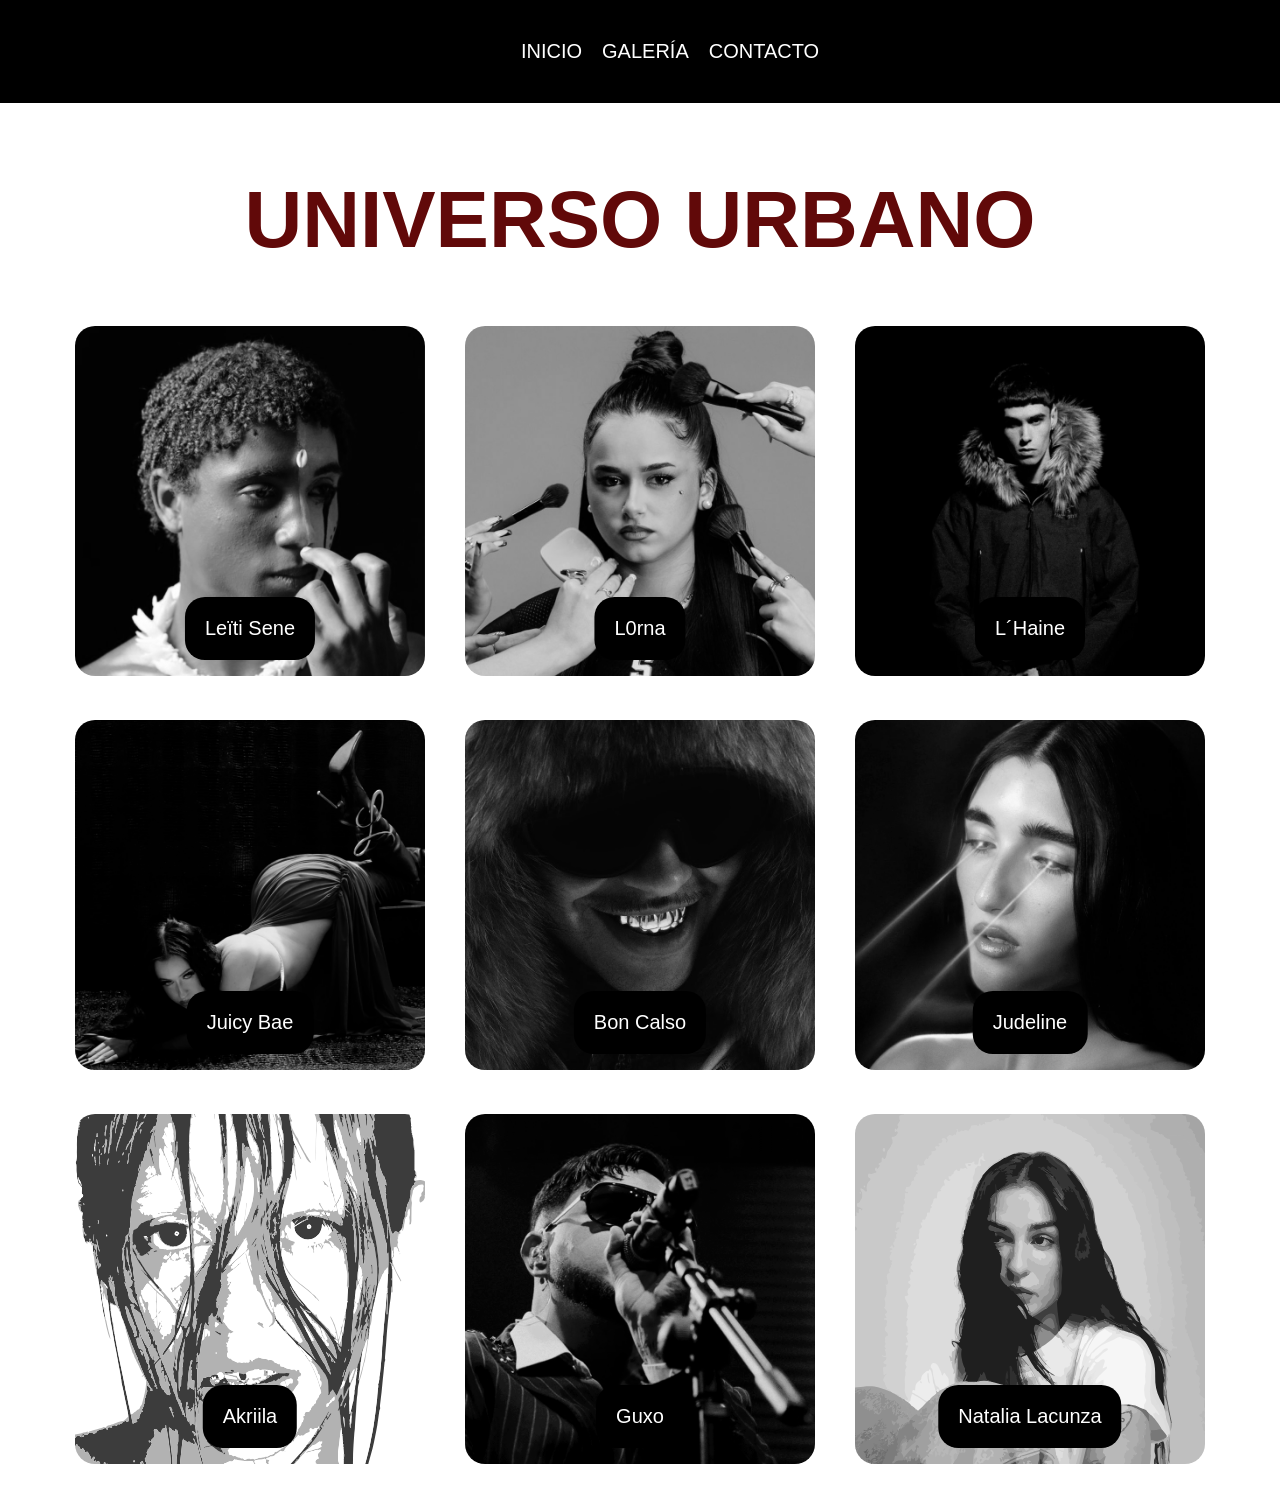
<file: index.html>
<!DOCTYPE html>
<html lang="en">
<head>
    <meta charset="UTF-8">
    <meta name="viewport" content="width=device-width, initial-scale=1.0">
    <title>HelenaGonzalez-Galería-TPEDI</title>
    <link rel="stylesheet" href="css/style.css">

</head>

<body>
    <header>
        <nav>
         <a href="#" > INICIO</a>
         <a href="#" > GALERÍA</a>
         <a href="#" > CONTACTO</a>
        </nav>

    </header>
    <main>
        <h1>UNIVERSO URBANO</h1>
        <section class="galeria">

            <div class="imagen">
                <a href="artistas/leiti.html">
                <img src="img/img1_leiti_JPG.jpg" alt="Leïti Sene" title="Leïti Sene"> 
                <p>Leïti Sene</p>
                </a>
            </div>

            <div class="imagen">
                <a href="artistas/l0rna.html">
                <img src="img/img2_l0rna_JPG.jpg" alt="L0rna" title="L0rna">
                <p>L0rna</p>
                </a>
            </div>

            <div class="imagen">
                <a href="artistas/lhaine.html">
                <img src="img/img3_lhaine.jpg" alt="L´Haine" title="L´Haine">
                <p>L´Haine</p>
                </a>
            </div>

            <div class="imagen">
                <a href="artistas/juicybae.html">
              <img src="img/img4_juicybae_PNG.png" alt="Juicy Bae" title="Juicy Bae">
               <p>Juicy Bae</p>
                </a>
            </div>

            <div class="imagen">
              <a href="artistas/boncalso.html">
              <img src="img/img5_boncalso_PNG.png" alt="Bon Calso" title="Bon Calso">
               <p>Bon Calso</p>
                </a>
            </div>

            <div class="imagen">
              <a href="artistas/judeline.html">
              <img src="img/img6_judeline_PNG.png" alt="Judeline" title="Judeline">
               <p>Judeline</p>
                </a>
            </div>

            <div class="imagen">
              <a href="artistas/akriila.html">
              <img src="img/img7_akriila_SVG.svg" alt="Akriila" title="Akriila">
               <p>Akriila</p>
                </a>
            </div>

            <div class="imagen">
              <a href="artistas/guxo.html">
              <img src="img/img8_guxo_GIF.gif" alt="Guxo" title="Guxo">
               <p>Guxo</p>
                </a>
            </div>

            <div class="imagen">
              <a href="artistas/natalialacunza.html">
              <img src="img/img9_natalialacunza_SVG.svg" alt="Natalia Lacunza" title="Natalia Lacunza">
               <p>Natalia Lacunza</p>
                </a>
            </div>

        </section>
    </main>
    
</body>
</html>
</file>
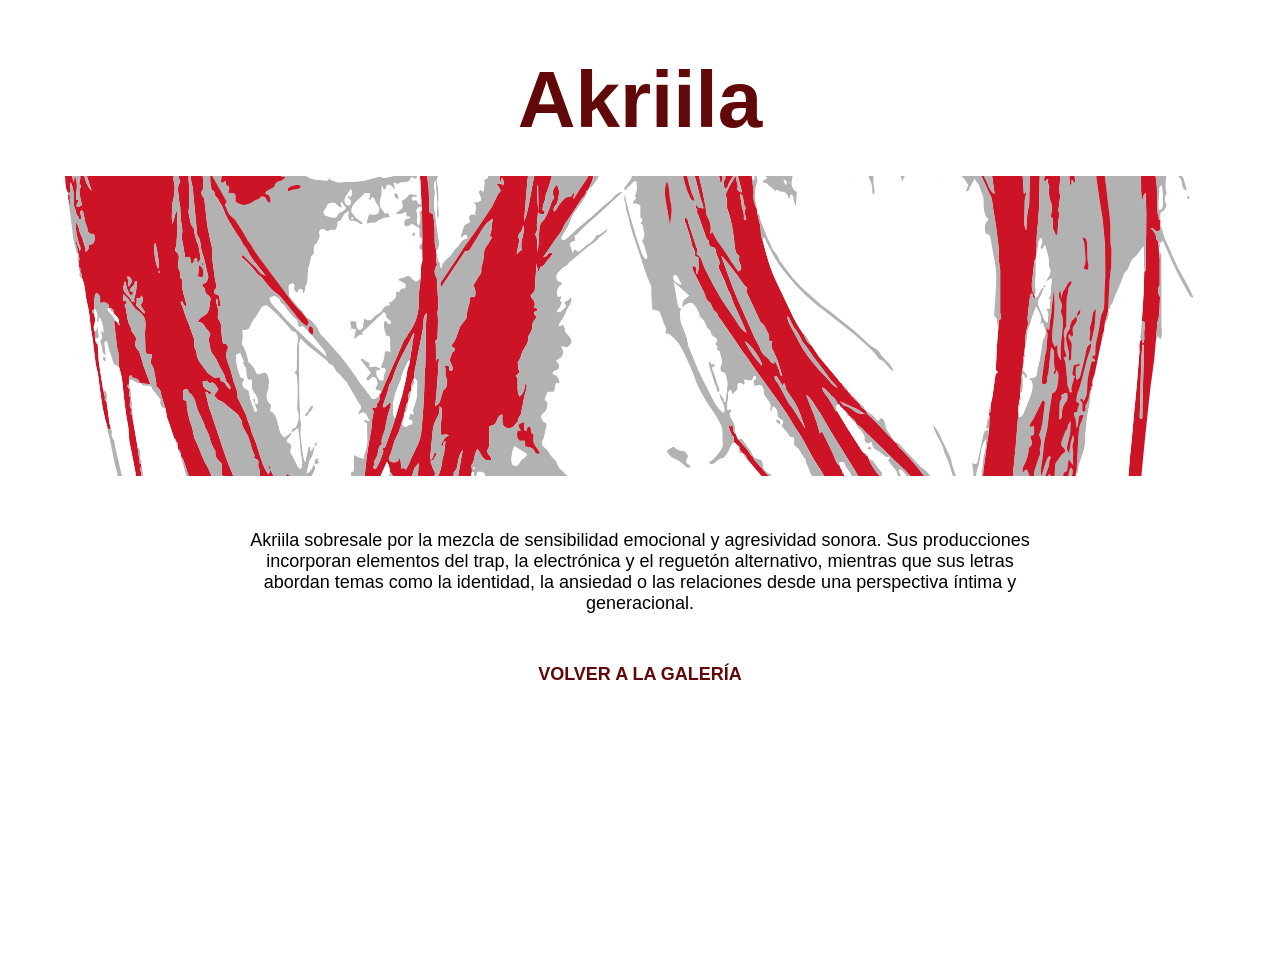
<file: artistas/akriila.html>
<!DOCTYPE html>
<html lang="en">
<head>
    <meta charset="UTF-8">
    <meta name="viewport" content="width=device-width, initial-scale=1.0">
    <title>Akriila</title>
    <link rel="stylesheet" href="../css/styleartistas.css">
</head>
<body>
    <main>
        <h1>Akriila</h1>
        <div> <img src="../img/img7_akriila_SVG.svg" alt="Akriila" title="Akriila"></div>
        <p>Akriila sobresale por la mezcla de sensibilidad emocional y agresividad sonora. Sus producciones incorporan elementos del trap, la electrónica y el reguetón alternativo, mientras que sus letras abordan temas como la identidad, la ansiedad o las relaciones desde una perspectiva íntima y generacional.</p>
        <a href="../index.html">  VOLVER A LA GALERÍA </a>
    </main>
</body>
</html>
</file>
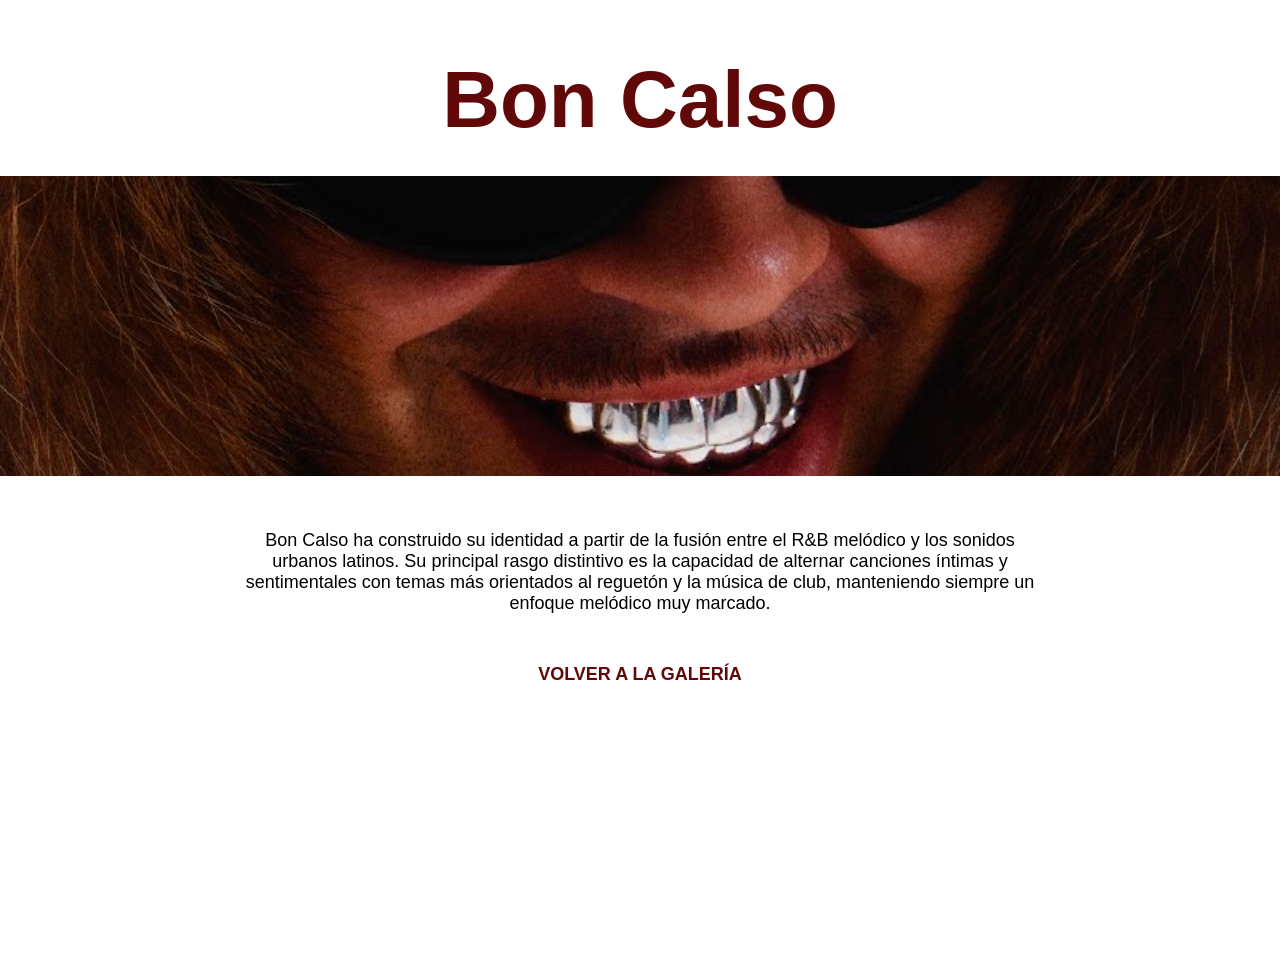
<file: artistas/boncalso.html>
<!DOCTYPE html>
<html lang="en">
<head>
    <meta charset="UTF-8">
    <meta name="viewport" content="width=device-width, initial-scale=1.0">
    <title>Bon Calso</title>
    <link rel="stylesheet" href="../css/styleartistas.css">
</head>
<body>
    <main>
        <h1>Bon Calso</h1>
        <div> <img src="../img/img5_boncalso_PNG.png" alt="Bon Calso" title="Bon Calso"></div>
        <p>Bon Calso ha construido su identidad a partir de la fusión entre el R&B melódico y los sonidos urbanos latinos. Su principal rasgo distintivo es la capacidad de alternar canciones íntimas y sentimentales con temas más orientados al reguetón y la música de club, manteniendo siempre un enfoque melódico muy marcado.</p>
        <a href="../index.html">  VOLVER A LA GALERÍA </a>
    </main>
</body>
</html>
</file>
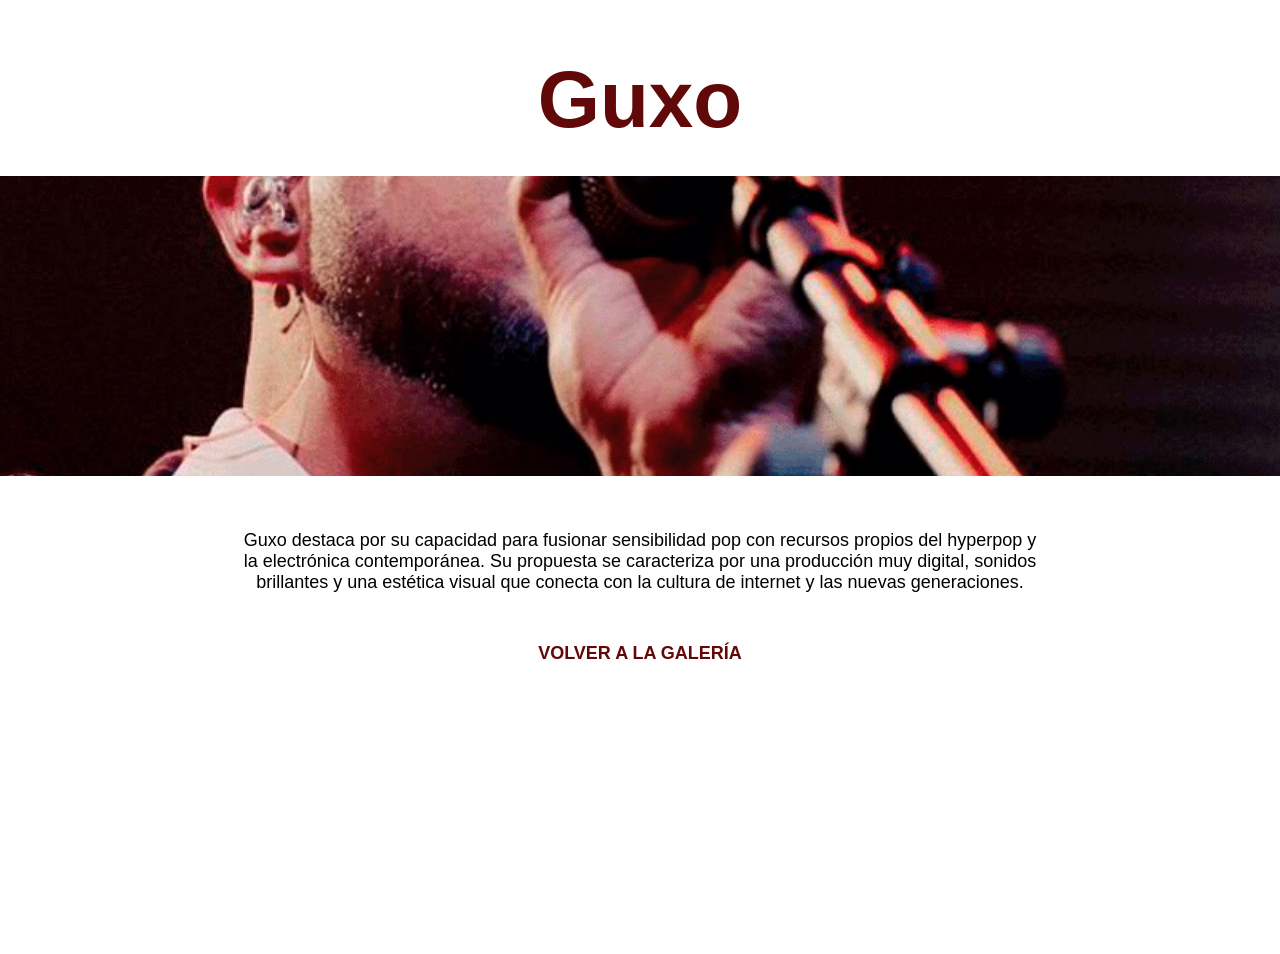
<file: artistas/guxo.html>
<!DOCTYPE html>
<html lang="en">
<head>
    <meta charset="UTF-8">
    <meta name="viewport" content="width=device-width, initial-scale=1.0">
    <title>Guxo</title>
    <link rel="stylesheet" href="../css/styleartistas.css">
</head>
<body>
    <main>
        <h1>Guxo</h1>
        <div> <img src="../img/img8_guxo_GIF.gif" alt="Guxo" title="Guxo"></div>
        <p>Guxo destaca por su capacidad para fusionar sensibilidad pop con recursos propios del hyperpop y la electrónica contemporánea. Su propuesta se caracteriza por una producción muy digital, sonidos brillantes y una estética visual que conecta con la cultura de internet y las nuevas generaciones.</p>
        <a href="../index.html">  VOLVER A LA GALERÍA </a>
    </main>
</body>
</html>
</file>
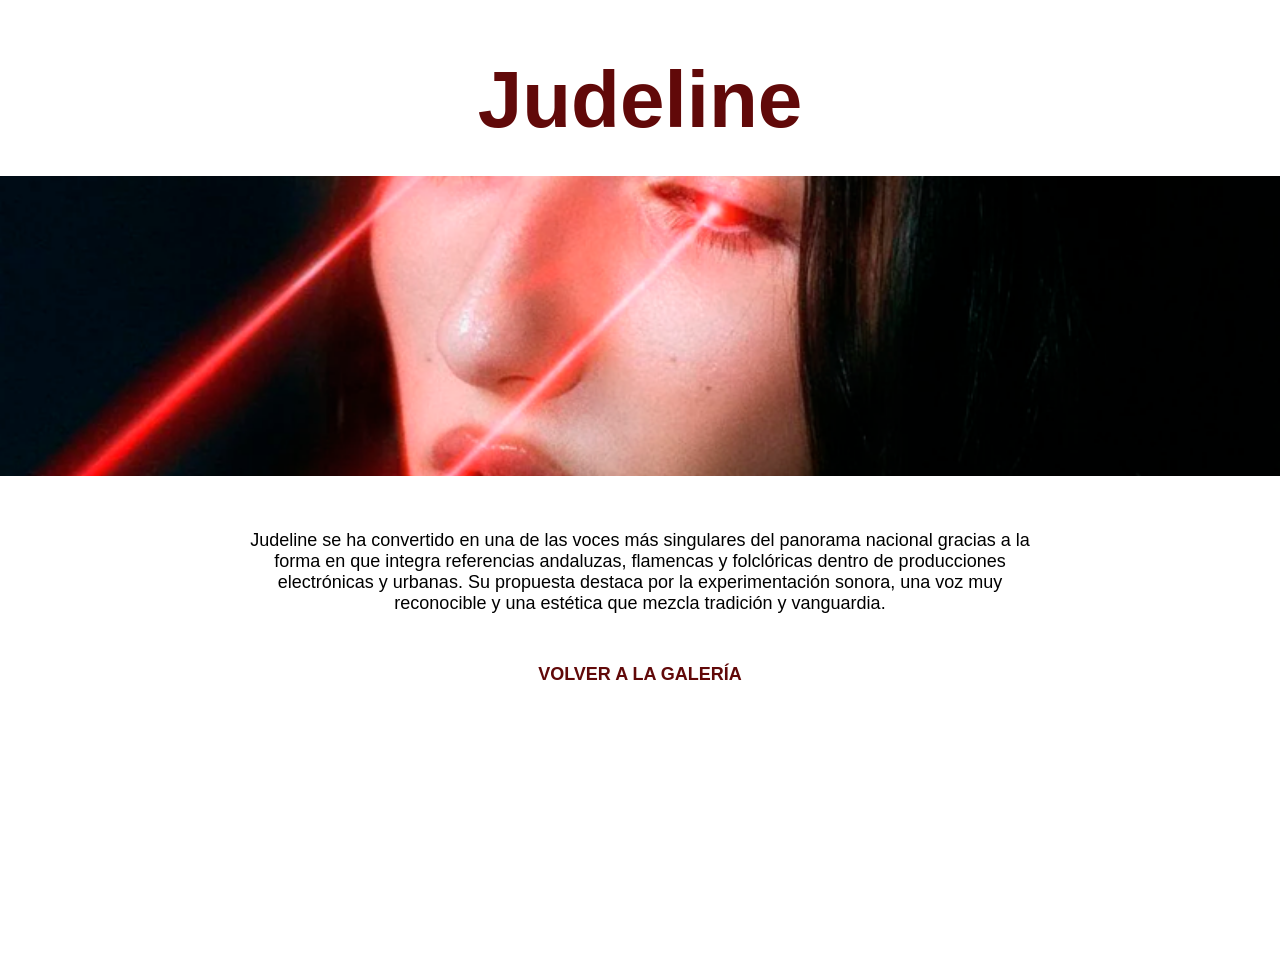
<file: artistas/judeline.html>
<!DOCTYPE html>
<html lang="en">
<head>
    <meta charset="UTF-8">
    <meta name="viewport" content="width=device-width, initial-scale=1.0">
    <title>Judeline</title>
    <link rel="stylesheet" href="../css/styleartistas.css">
</head>
<body>
    <main>
        <h1>Judeline</h1>
        <div> <img src="../img/img6_judeline_PNG.png" alt="Judeline" title="Judeline"></div>
        <p>Judeline se ha convertido en una de las voces más singulares del panorama nacional gracias a la forma en que integra referencias andaluzas, flamencas y folclóricas dentro de producciones electrónicas y urbanas. Su propuesta destaca por la experimentación sonora, una voz muy reconocible y una estética que mezcla tradición y vanguardia.</p>
        <a href="../index.html">  VOLVER A LA GALERÍA </a>
    </main>
</body>
</html>
</file>
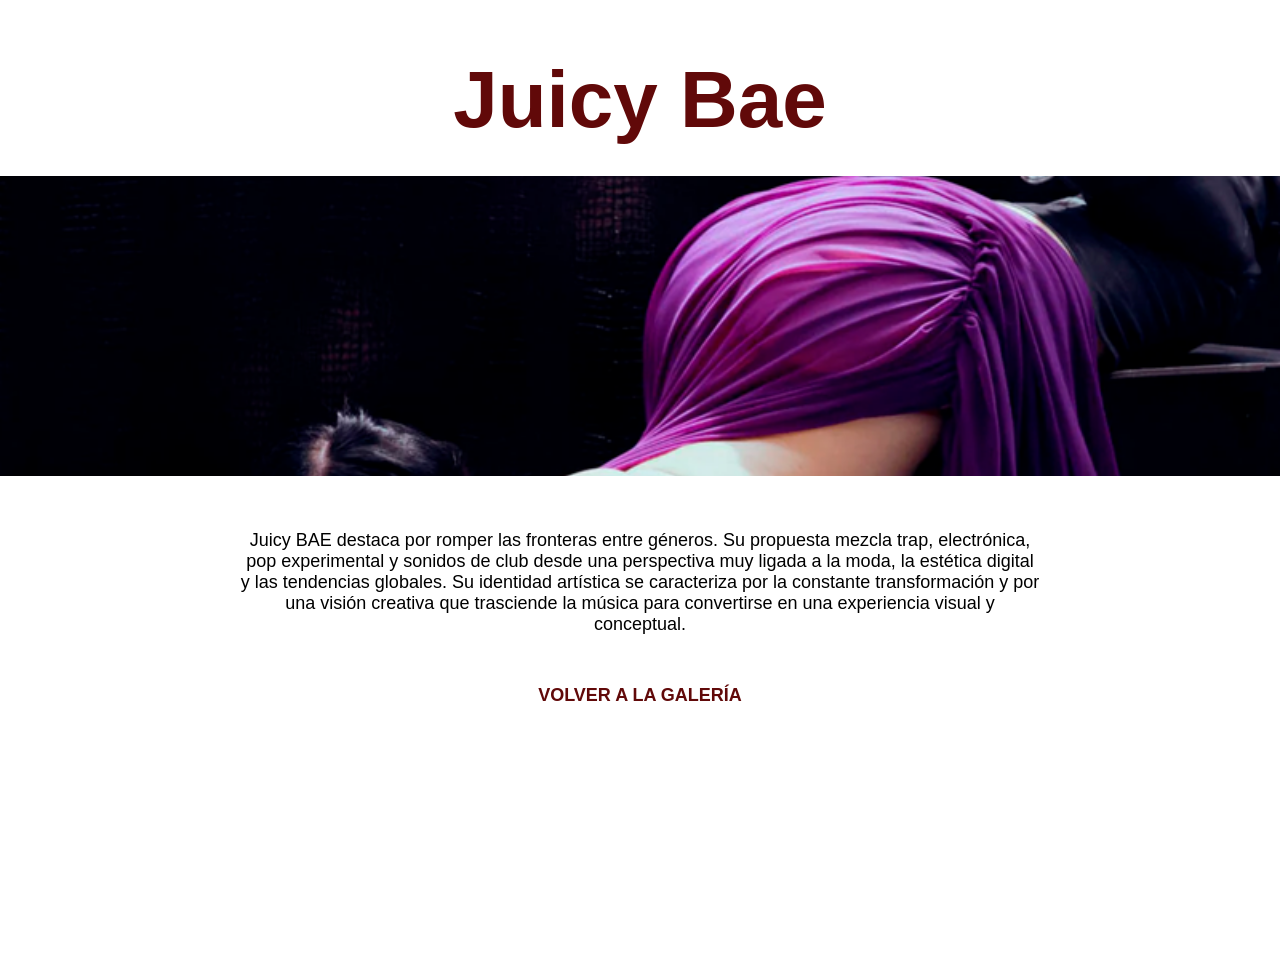
<file: artistas/juicybae.html>
<!DOCTYPE html>
<html lang="en">
<head>
    <meta charset="UTF-8">
    <meta name="viewport" content="width=device-width, initial-scale=1.0">
    <title>Juicy Bae</title>
    <link rel="stylesheet" href="../css/styleartistas.css">
</head>
<body>
    <main>
        <h1>Juicy Bae</h1>
        <div> <img src="../img/img4_juicybae_PNG.png" alt="Juicy Bae" title="Juicy Bae"></div>
        <p>Juicy BAE destaca por romper las fronteras entre géneros. Su propuesta mezcla trap, electrónica, pop experimental y sonidos de club desde una perspectiva muy ligada a la moda, la estética digital y las tendencias globales. Su identidad artística se caracteriza por la constante transformación y por una visión creativa que trasciende la música para convertirse en una experiencia visual y conceptual.</p>
        <a href="../index.html">  VOLVER A LA GALERÍA </a>
    </main>
</body>
</html>
</file>
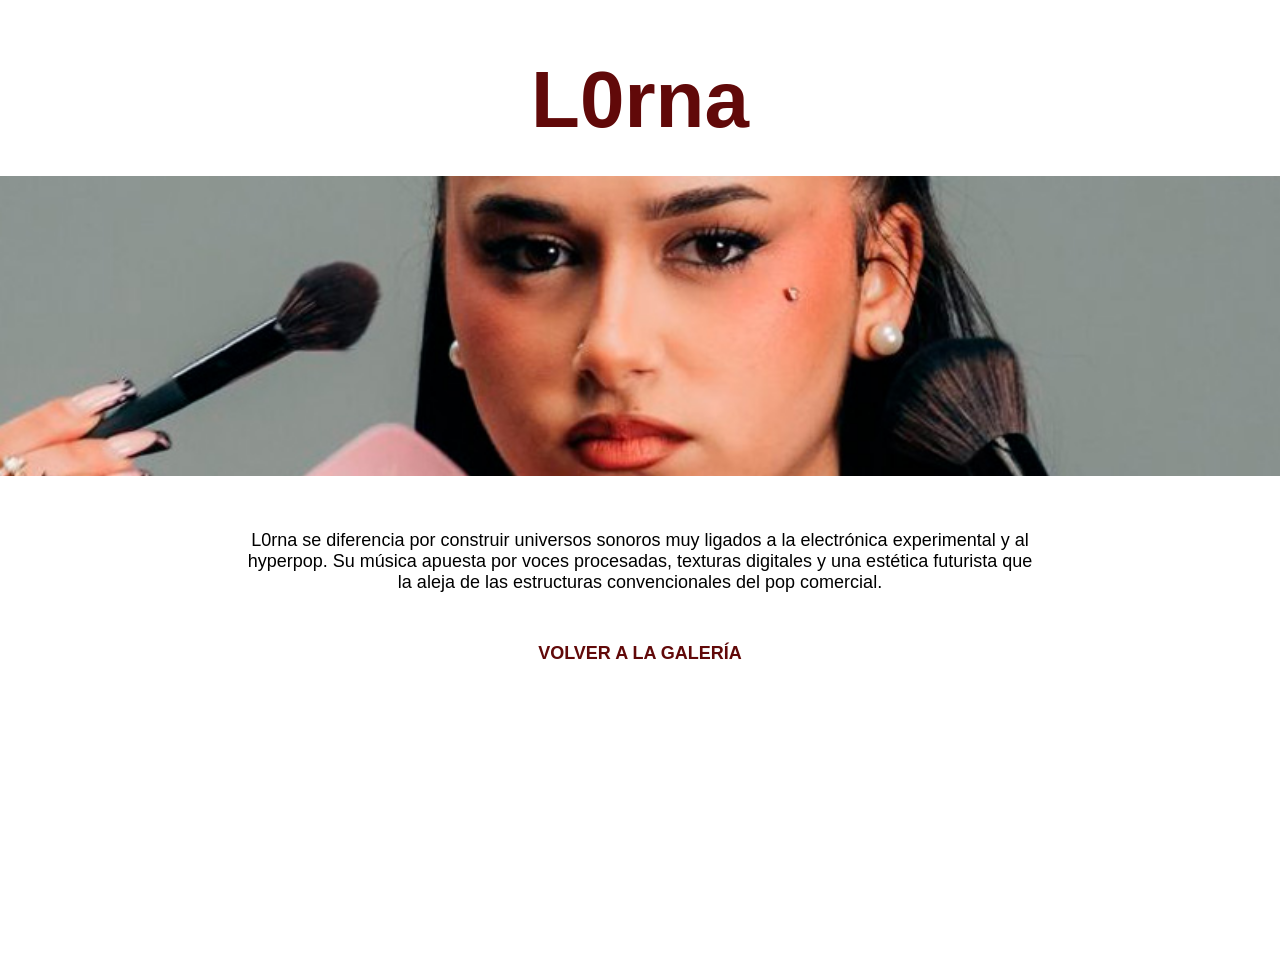
<file: artistas/l0rna.html>
<!DOCTYPE html>
<html lang="en">
<head>
    <meta charset="UTF-8">
    <meta name="viewport" content="width=device-width, initial-scale=1.0">
    <title>L0rna</title>
    <link rel="stylesheet" href="../css/styleartistas.css">
</head>
<body>
    <main>
        <h1>L0rna</h1>
        <div> <img src="../img/img2_l0rna_JPG.jpg" alt="L0rna" title="L0rna"></div>
        <p>L0rna se diferencia por construir universos sonoros muy ligados a la electrónica experimental y al hyperpop. Su música apuesta por voces procesadas, texturas digitales y una estética futurista que la aleja de las estructuras convencionales del pop comercial.</p>
        <a href="../index.html">  VOLVER A LA GALERÍA </a>
    </main>
</body>
</html>
</file>
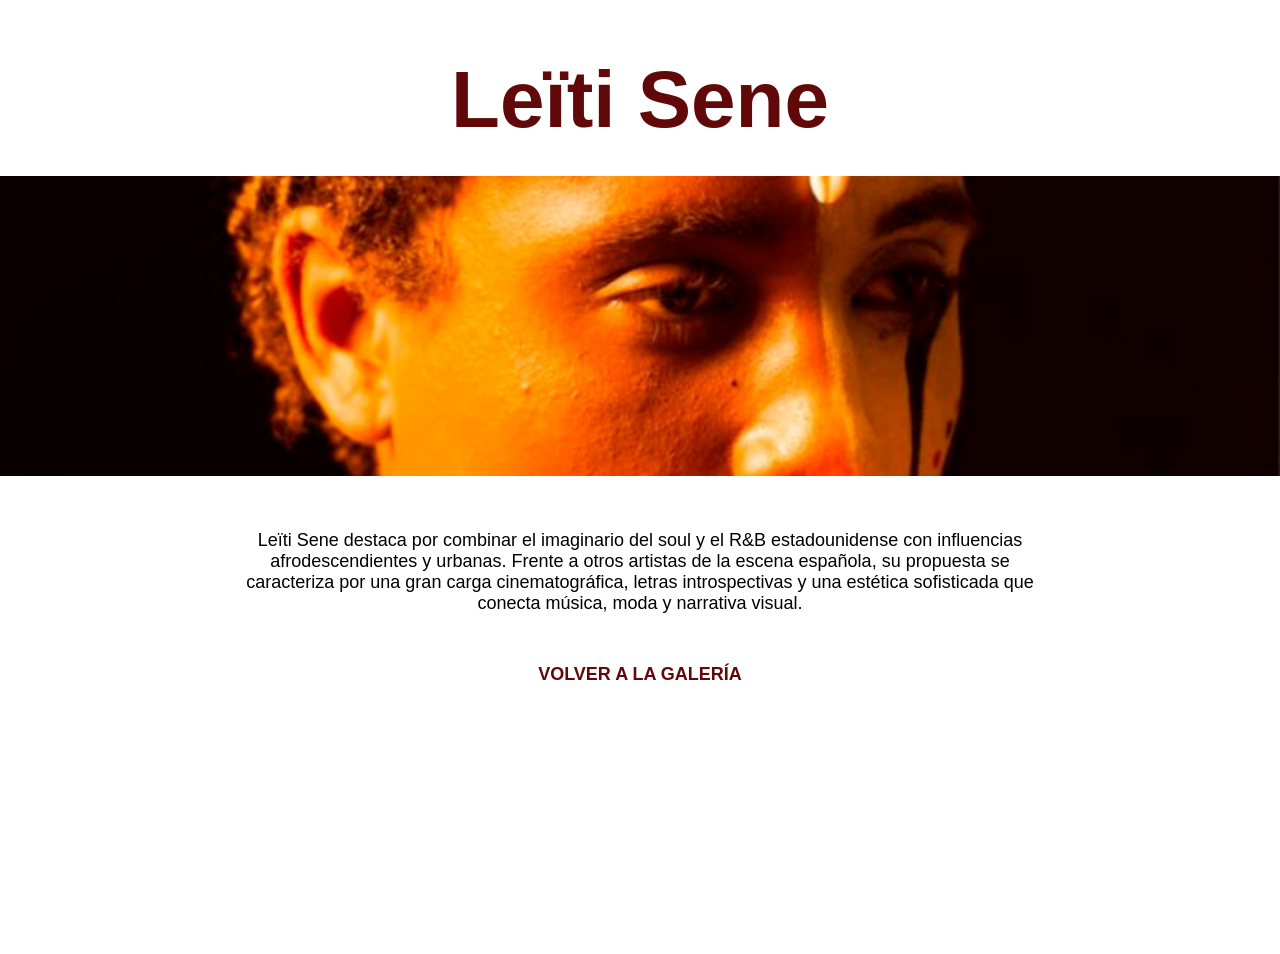
<file: artistas/leiti.html>
<!DOCTYPE html>
<html lang="en">
<head>
    <meta charset="UTF-8">
    <meta name="viewport" content="width=device-width, initial-scale=1.0">
    <title>Leïti Sene</title>
    <link rel="stylesheet" href="../css/styleartistas.css">
</head>
<body>
    <main>
        <h1>Leïti Sene</h1>
        <div> <img src="../img/img1_leiti_JPG.jpg" alt="Leïti Sene" title="Leïti Sene"></div>
        <p>Leïti Sene destaca por combinar el imaginario del soul y el R&B estadounidense con influencias afrodescendientes y urbanas. Frente a otros artistas de la escena española, su propuesta se caracteriza por una gran carga cinematográfica, letras introspectivas y una estética sofisticada que conecta música, moda y narrativa visual.</p>
        <a href="../index.html">  VOLVER A LA GALERÍA  </a>
    </main>
</body>
</html>
</file>
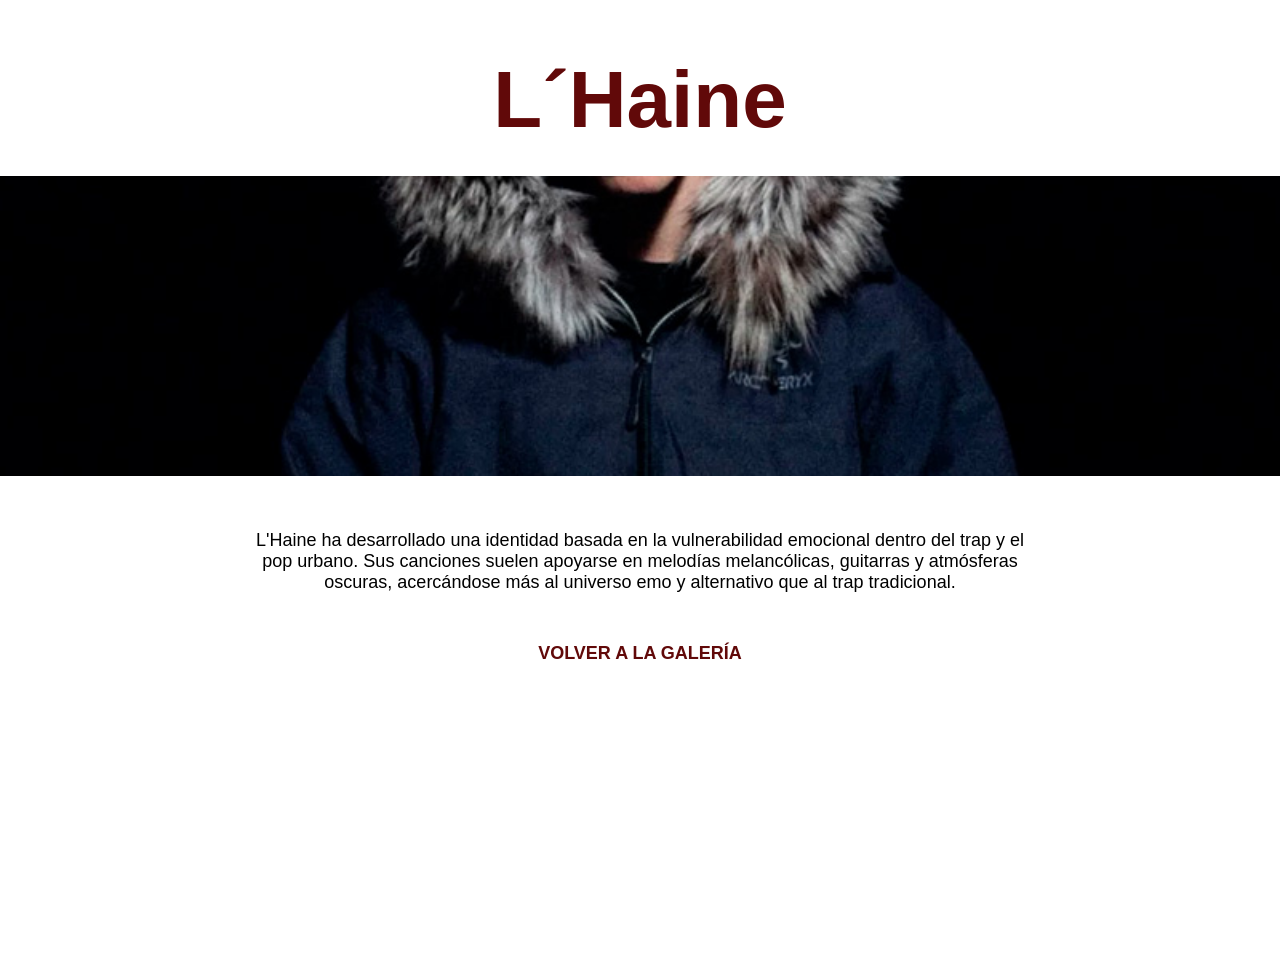
<file: artistas/lhaine.html>
<!DOCTYPE html>
<html lang="en">
<head>
    <meta charset="UTF-8">
    <meta name="viewport" content="width=device-width, initial-scale=1.0">
    <title>L´Haine</title>
    <link rel="stylesheet" href="../css/styleartistas.css">
</head>
<body>
    <main>
        <h1>L´Haine</h1>
        <div> <img src="../img/img3_lhaine.jpg" alt="L´Haine" title="L´Haine"></div>
        <p>L'Haine ha desarrollado una identidad basada en la vulnerabilidad emocional dentro del trap y el pop urbano. Sus canciones suelen apoyarse en melodías melancólicas, guitarras y atmósferas oscuras, acercándose más al universo emo y alternativo que al trap tradicional.</p>
        <a href="../index.html">  VOLVER A LA GALERÍA </a>
    </main>
</body>
</html>
</file>
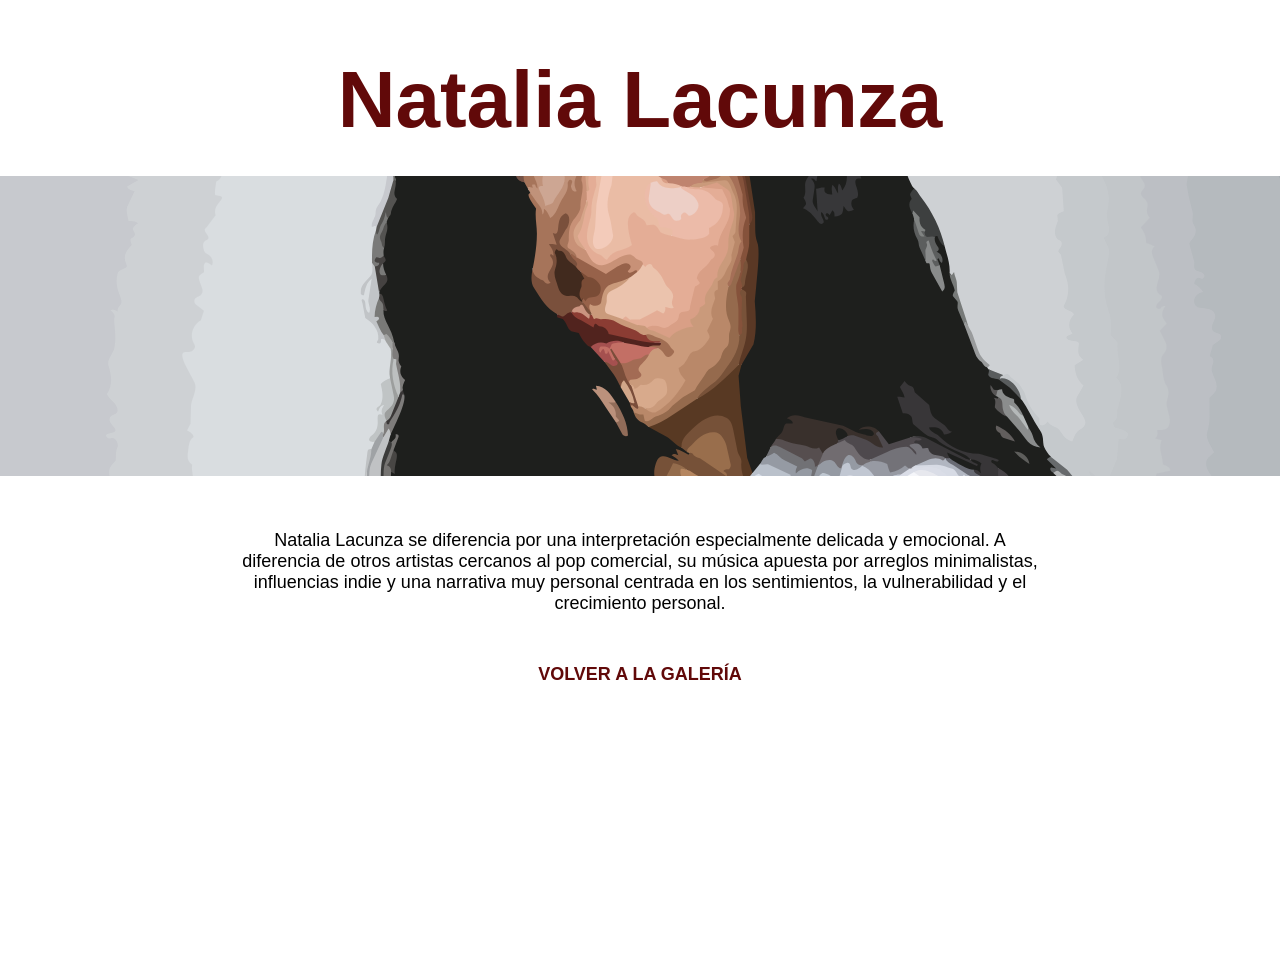
<file: artistas/natalialacunza.html>
<!DOCTYPE html>
<html lang="en">
<head>
    <meta charset="UTF-8">
    <meta name="viewport" content="width=device-width, initial-scale=1.0">
    <title>Natalia Lacunza</title>
    <link rel="stylesheet" href="../css/styleartistas.css">
</head>
<body>
    <main>
        <h1>Natalia Lacunza</h1>
        <div> <img src="../img/img9_natalialacunza_SVG.svg" alt="Natalia Lacunza" title="Natalia Lacunza"></div>
        <p>Natalia Lacunza se diferencia por una interpretación especialmente delicada y emocional. A diferencia de otros artistas cercanos al pop comercial, su música apuesta por arreglos minimalistas, influencias indie y una narrativa muy personal centrada en los sentimientos, la vulnerabilidad y el crecimiento personal.</p>
        <a href="../index.html">  VOLVER A LA GALERÍA </a>
    </main>
</body>
</html>
</file>
<file: css/style.css>
body {
    margin: 0;
    font-family: 'Poppins', sans-serif;
}

nav {
    position: fixed;
    top: 0;
    width: 100%;
    background: rgb(0, 0, 0);
    padding: 40px;
    z-index: 1000;
    display: flex;
    justify-content: center;
}

nav a {
    color: rgb(255, 255, 255);
    text-decoration: none;
    margin-right: 20px;
    font-size: 20px;
    display: inline-block;
    transition-duration: 1s;

}

nav a:hover {
    color: rgba(255, 255, 255, 0.522);
    transform: translateX(20px);

}

main {
    margin-top: 100px;
    text-align: center;
    padding: 20px;
    background-color: rgb(255, 255, 255);
    min-height: 100vh;
}
main h1 {
    font-size: 80px;
    color: rgb(97, 9, 9);
    margin-bottom: 50px;
}

.galeria {
    display: flex;
    justify-content: center;
    flex-wrap: wrap;
    gap: 20px;

}

.imagen {
    position: relative;
}

.imagen p {
    position: absolute;
    bottom: 10px;
    left: 50%;
    transform: translateX(-50%);
    color: white;
    font-size: 20px;
    padding: 20px;
    background-color: rgba(0, 0, 0, 1);
    border-radius: 20px;   
    
}

.imagen img{
    width: 350px;
    height: auto;
    filter: grayscale(100%);
    margin: 10px;
    border-radius: 20px;
    transition: all 1s ease;
}
.imagen img:hover {
    filter: grayscale(0%);
    filter: blur(10px);
    border-radius: 30px;
    transform: scale(1.05);
}
</file>
<file: css/styleartistas.css>
body {
    margin: 0;
    font-family: 'Poppins', sans-serif;
}

main {
    text-align: center;;
    background-color: rgb(255, 255, 255);
    min-height: 100vh;
}
main h1 {
    font-size: 80px;
    color: rgb(97, 9, 9);
    margin-bottom: 30px;
}

main img {
    width: 100%;
    height: 300px;
    object-fit: cover;
    margin-bottom: 40px;
}

main p {
    font-size: 18px;
    font-weight: lighter;
    color: rgb(0, 0, 0);
    max-width: 800px;
    margin: 0 auto 40px auto;
    padding: 10px;
}

main a {
    color: rgb(97, 9, 9);
    text-decoration: none;
    font-size: 18px;
    font-weight: bold;
    transition-duration: 0.5s;
}

main a:hover {
    font-size: 25px;
    transform: translateX(10px);
}
</file>
